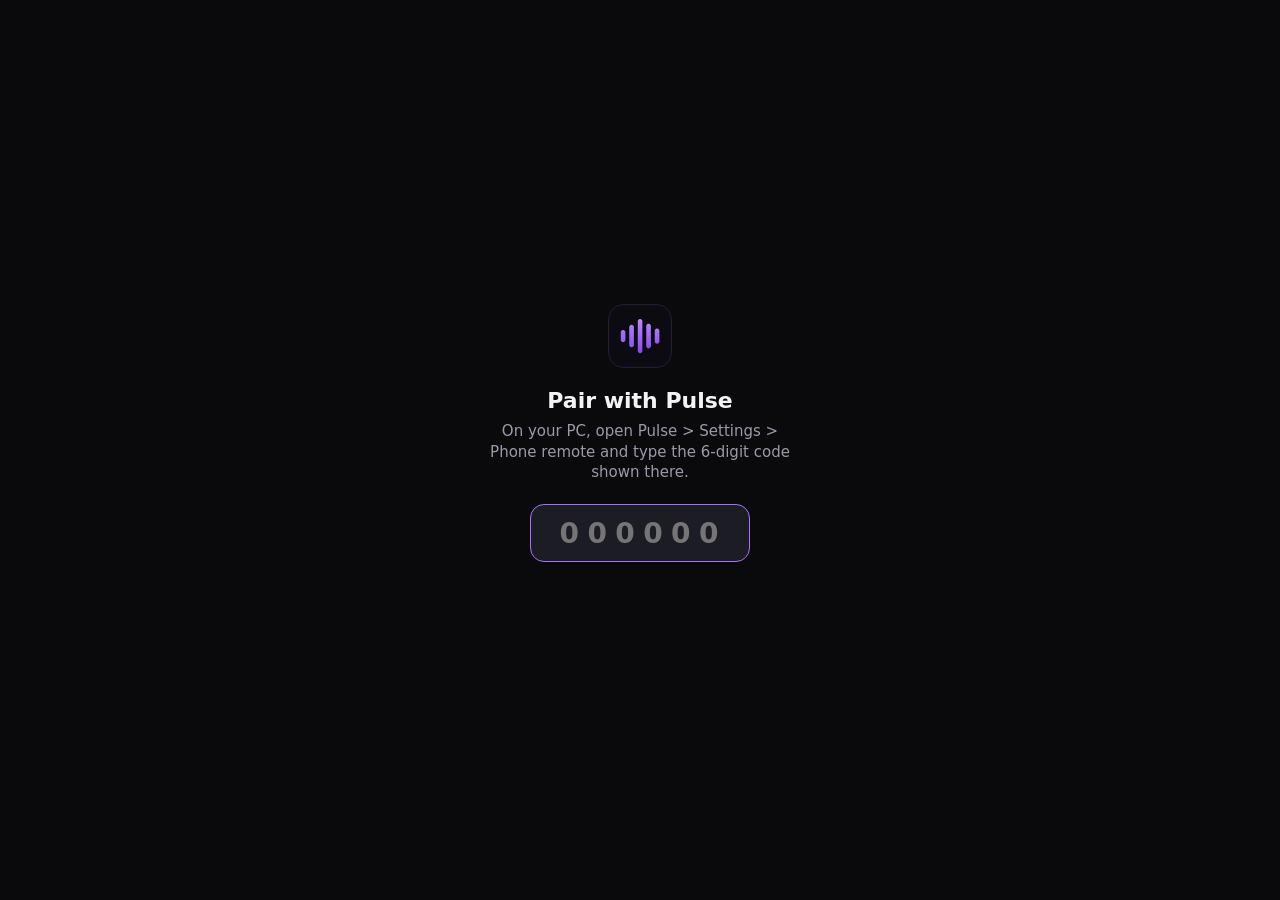
<file: ui/remote.html>
<!doctype html>
<html lang="en">
<head>
<meta charset="utf-8">
<meta name="viewport" content="width=device-width, initial-scale=1, viewport-fit=cover, user-scalable=no">
<meta name="theme-color" content="#0a0a0d">
<meta name="apple-mobile-web-app-capable" content="yes">
<meta name="apple-mobile-web-app-status-bar-style" content="black-translucent">
<title>Pulse remote</title>
<link rel="manifest" href="manifest.json">
<link rel="icon" href="icon.png">
<link rel="apple-touch-icon" href="icon.png">
<style>
:root { --bg: #0a0a0d; --panel: #14141a; --panel-2: #1c1c25; --line: #262631; --text: #f2f2f7; --muted: #9a9aaa; --faint: #6c6c7c; --accent: #a970ff; --accent-2: #7c3aed; }
* { box-sizing: border-box; -webkit-tap-highlight-color: transparent; }
html, body { height: 100%; margin: 0; }
body { background: var(--bg); color: var(--text); font: 15px/1.35 Inter, system-ui, -apple-system, "Segoe UI", Roboto, sans-serif; -webkit-font-smoothing: antialiased; overflow: hidden; user-select: none; -webkit-user-select: none; touch-action: manipulation; }
button { font: inherit; color: inherit; background: none; border: 0; padding: 0; cursor: pointer; }
svg { width: 100%; height: 100%; fill: currentColor; display: block; }
[hidden] { display: none !important; }
#app { height: 100%; max-width: 520px; margin: 0 auto; display: flex; flex-direction: column; padding: env(safe-area-inset-top) 0 env(safe-area-inset-bottom); }
header { display: flex; align-items: center; gap: 10px; padding: 14px 20px 6px; flex: none; }
header img { width: 24px; height: 24px; border-radius: 6px; }
header b { font-size: 17px; font-weight: 600; flex: 1; }
#conn { font-size: 12px; color: var(--faint); display: flex; align-items: center; gap: 6px; }
#conn i { width: 7px; height: 7px; border-radius: 50%; background: #e5484d; }
#conn.ok i { background: #3ecf8e; }
main { flex: 1; min-height: 0; position: relative; }
.pane { position: absolute; inset: 0; overflow-y: auto; -webkit-overflow-scrolling: touch; padding: 6px 20px 16px; }
nav { flex: none; display: flex; border-top: 1px solid var(--line); background: var(--panel); }
nav button { flex: 1; padding: 9px 0 8px; display: flex; flex-direction: column; align-items: center; gap: 3px; font-size: 11px; color: var(--faint); }
nav button i { width: 22px; height: 22px; }
nav button.on { color: var(--accent); }

/* now playing */
#now { display: flex; flex-direction: column; align-items: center; justify-content: center; min-height: 100%; }
#art { width: min(72vw, 300px, 42vh); aspect-ratio: 1; border-radius: 18px; background: linear-gradient(135deg, #3b2670, #17102e); box-shadow: 0 18px 50px rgba(0, 0, 0, .55); overflow: hidden; position: relative; flex: none; }
#art img { position: absolute; inset: 0; width: 100%; height: 100%; object-fit: cover; }
#art i { position: absolute; inset: 32%; color: rgba(255, 255, 255, .55); }
#title { margin-top: 22px; font-size: 20px; font-weight: 600; text-align: center; max-width: 100%; overflow: hidden; text-overflow: ellipsis; white-space: nowrap; }
#artist { margin-top: 3px; color: var(--muted); text-align: center; max-width: 100%; overflow: hidden; text-overflow: ellipsis; white-space: nowrap; }
.row { width: 100%; display: flex; align-items: center; gap: 12px; }
#seekrow { margin-top: 20px; font-size: 12px; color: var(--muted); font-variant-numeric: tabular-nums; }
#seekrow span { width: 38px; }
#seekrow span:last-child { text-align: right; }
input[type=range] { -webkit-appearance: none; appearance: none; flex: 1; height: 28px; background: none; margin: 0; --p: 0%; }
input[type=range]::-webkit-slider-runnable-track { height: 5px; border-radius: 3px; background: linear-gradient(to right, var(--accent) var(--p), #2e2e3a var(--p)); }
input[type=range]::-moz-range-track { height: 5px; border-radius: 3px; background: #2e2e3a; }
input[type=range]::-moz-range-progress { height: 5px; border-radius: 3px; background: var(--accent); }
input[type=range]::-webkit-slider-thumb { -webkit-appearance: none; width: 16px; height: 16px; margin-top: -5.5px; border-radius: 50%; background: #fff; box-shadow: 0 1px 4px rgba(0, 0, 0, .5); }
input[type=range]::-moz-range-thumb { width: 16px; height: 16px; border: 0; border-radius: 50%; background: #fff; }
#ctl { margin-top: 10px; justify-content: space-between; }
#ctl button { width: 46px; height: 46px; padding: 11px; color: var(--muted); border-radius: 50%; }
#ctl button:active { background: var(--panel-2); }
#ctl button.on { color: var(--accent); }
#ctl .big { padding: 9px; color: var(--text); width: 52px; height: 52px; }
#ctl #play { width: 68px; height: 68px; padding: 19px; background: #fff; color: #0a0a0d; }
#ctl #play:active { transform: scale(.95); background: #ddd; }
#ctl #play.loading { opacity: .6; }
#volrow { margin-top: 14px; color: var(--muted); }
#volrow i { width: 20px; height: 20px; flex: none; }
#like { width: 40px; height: 40px; padding: 9px; color: var(--muted); flex: none; }
#like.on { color: var(--accent); }
#lockmsg { margin-top: 10px; min-height: 18px; font-size: 12px; color: var(--faint); text-align: center; }
#lockmsg.on { color: #3ecf8e; }

/* lists */
.search { display: flex; align-items: center; gap: 10px; background: var(--panel-2); border-radius: 12px; padding: 0 14px; position: sticky; top: 0; z-index: 2; box-shadow: 0 0 0 8px var(--bg); }
.search i { width: 18px; height: 18px; color: var(--faint); flex: none; }
.search input { flex: 1; min-width: 0; height: 46px; background: none; border: 0; outline: 0; color: var(--text); font: inherit; font-size: 16px; user-select: text; -webkit-user-select: text; }
.item { display: flex; align-items: center; gap: 12px; padding: 8px 0; }
.item .th { width: 48px; height: 48px; border-radius: 8px; background: var(--panel-2) center / cover; flex: none; }
.item .tt { flex: 1; min-width: 0; }
.item .t { font-weight: 500; overflow: hidden; text-overflow: ellipsis; white-space: nowrap; }
.item .a { color: var(--muted); font-size: 13px; overflow: hidden; text-overflow: ellipsis; white-space: nowrap; }
.item .add { width: 40px; height: 40px; padding: 9px; color: var(--muted); flex: none; border-radius: 50%; }
.item .add:active { background: var(--panel-2); color: var(--accent); }
.item:active .t { color: var(--accent); }
.note { color: var(--muted); text-align: center; padding: 34px 10px; }
h2 { font-size: 13px; font-weight: 600; color: var(--faint); text-transform: uppercase; letter-spacing: .06em; margin: 14px 0 6px; }
.list { margin-top: 12px; }

/* pairing */
#pair { position: fixed; inset: 0; background: var(--bg); display: flex; flex-direction: column; align-items: center; justify-content: center; padding: 30px; text-align: center; z-index: 10; }
#pair img { width: 64px; height: 64px; border-radius: 16px; }
#pair h1 { font-size: 22px; margin: 18px 0 6px; font-weight: 600; }
#pair p { color: var(--muted); margin: 0 0 22px; max-width: 300px; }
#code { width: 220px; height: 58px; text-align: center; font: 600 28px/1 Inter, system-ui, sans-serif; letter-spacing: .3em; padding-left: .3em; background: var(--panel-2); color: var(--text); border: 1px solid var(--line); border-radius: 14px; outline: 0; user-select: text; -webkit-user-select: text; }
#code:focus { border-color: var(--accent); }
#pairmsg { height: 20px; margin-top: 14px; color: #ff8a8a; font-size: 14px; }
#toast { position: fixed; left: 50%; bottom: calc(84px + env(safe-area-inset-bottom)); transform: translateX(-50%); background: #2a2a36; padding: 9px 16px; border-radius: 20px; font-size: 14px; opacity: 0; transition: opacity .2s; pointer-events: none; z-index: 5; white-space: nowrap; }
#toast.on { opacity: 1; }
</style>
</head>
<body>
<div id="app">
  <header><img src="icon.png" alt=""><b>Pulse</b><div id="conn"><i></i><span>Connecting</span></div></header>
  <main>
    <section class="pane" id="p-now">
      <div id="now">
        <div id="art"><i data-ic="music"></i></div>
        <div id="title">Nothing playing</div>
        <div id="artist">Search for a song to start</div>
        <div class="row" id="seekrow"><span id="cur">0:00</span><input type="range" id="seek" min="0" max="1000" value="0"><span id="dur">0:00</span></div>
        <div class="row" id="ctl">
          <button id="shuffle" data-ic="shuffle" aria-label="Shuffle"></button>
          <button id="prev" class="big" data-ic="prev" aria-label="Previous"></button>
          <button id="play" data-ic="play" aria-label="Play or pause"></button>
          <button id="next" class="big" data-ic="next" aria-label="Next"></button>
          <button id="repeat" data-ic="repeat" aria-label="Repeat"></button>
        </div>
        <div class="row" id="volrow"><i data-ic="vol"></i><input type="range" id="vol" min="0" max="100" value="80"><button id="like" data-ic="hearto" aria-label="Like"></button></div>
        <div id="lockmsg"></div>
      </div>
    </section>
    <section class="pane" id="p-search" hidden>
      <label class="search"><i data-ic="search"></i><input id="q" type="search" placeholder="Search any song" autocomplete="off" autocapitalize="off" spellcheck="false" enterkeyhint="search"></label>
      <div class="list" id="results"><div class="note">Type a song or an artist. Tap a result to play it on your PC.</div></div>
    </section>
    <section class="pane" id="p-queue" hidden>
      <div class="list" id="queue"></div>
    </section>
  </main>
  <nav>
    <button data-tab="now" class="on"><i data-ic="music"></i>Playing</button>
    <button data-tab="search"><i data-ic="search"></i>Search</button>
    <button data-tab="queue"><i data-ic="queue"></i>Queue</button>
  </nav>
</div>
<div id="pair" hidden>
  <img src="icon.png" alt="">
  <h1>Pair with Pulse</h1>
  <p>On your PC, open Pulse &gt; Settings &gt; Phone remote and type the 6-digit code shown there.</p>
  <input id="code" inputmode="numeric" pattern="[0-9]*" maxlength="6" autocomplete="one-time-code" placeholder="000000">
  <div id="pairmsg"></div>
</div>
<div id="toast"></div>
<script>
(() => {
'use strict';
const IC = {
  play: 'M8 5v14l11-7z', pause: 'M6 19h4V5H6v14zm8-14v14h4V5h-4z',
  next: 'M6 18l8.5-6L6 6v12zM16 6v12h2V6h-2z', prev: 'M6 6h2v12H6zm3.5 6l8.5 6V6z',
  shuffle: 'M10.59 9.17L5.41 4 4 5.41l5.17 5.17 1.42-1.41zM14.5 4l2.04 2.04L4 18.59 5.41 20 17.96 7.46 20 9.5V4h-5.5zm.33 9.41l-1.41 1.41 3.13 3.13L14.5 20H20v-5.5l-2.04 2.04-3.13-3.13z',
  repeat: 'M7 7h10v3l4-4-4-4v3H5v6h2V7zm10 10H7v-3l-4 4 4 4v-3h12v-6h-2v4z',
  repeat1: 'M7 7h10v3l4-4-4-4v3H5v6h2V7zm10 10H7v-3l-4 4 4 4v-3h12v-6h-2v4zm-4-2V9h-1l-2 1v1h1.5v4H13z',
  heart: 'M12 21.35l-1.45-1.32C5.4 15.36 2 12.28 2 8.5 2 5.42 4.42 3 7.5 3c1.74 0 3.41.81 4.5 2.09C13.09 3.81 14.76 3 16.5 3 19.58 3 22 5.42 22 8.5c0 3.78-3.4 6.86-8.55 11.54L12 21.35z',
  hearto: 'M16.5 3c-1.74 0-3.41.81-4.5 2.09C10.91 3.81 9.24 3 7.5 3 4.42 3 2 5.42 2 8.5c0 3.78 3.4 6.86 8.55 11.54L12 21.35l1.45-1.32C18.6 15.36 22 12.28 22 8.5 22 5.42 19.58 3 16.5 3zm-4.4 15.55l-.1.1-.1-.1C7.14 14.24 4 11.39 4 8.5 4 6.5 5.5 5 7.5 5c1.54 0 3.04.99 3.57 2.36h1.87C13.46 5.99 14.96 5 16.5 5c2 0 3.5 1.5 3.5 3.5 0 2.89-3.14 5.74-7.9 10.05z',
  vol: 'M3 9v6h4l5 5V4L7 9H3zm13.5 3A4.5 4.5 0 0 0 14 7.97v8.05c1.48-.73 2.5-2.25 2.5-4.02zM14 3.23v2.06c2.89.86 5 3.54 5 6.71s-2.11 5.85-5 6.71v2.06c4.01-.91 7-4.49 7-8.77s-2.99-7.86-7-8.77z',
  music: 'M12 3v10.55A4 4 0 1 0 14 17V7h4V3h-6z',
  search: 'M15.5 14h-.79l-.28-.27A6.47 6.47 0 0 0 16 9.5 6.5 6.5 0 1 0 9.5 16c1.61 0 3.09-.59 4.23-1.57l.27.28v.79l5 4.99L20.49 19l-4.99-5zm-6 0C7.01 14 5 11.99 5 9.5S7.01 5 9.5 5 14 7.01 14 9.5 11.99 14 9.5 14z',
  queue: 'M15 6H3v2h12V6zm0 4H3v2h12v-2zM3 16h8v-2H3v2zM17 6v8.18c-.31-.11-.65-.18-1-.18-1.66 0-3 1.34-3 3s1.34 3 3 3 3-1.34 3-3V8h3V6h-5z',
  plus: 'M19 13h-6v6h-2v-6H5v-2h6V5h2v6h6v2z'
};
const $ = s => document.querySelector(s);
const svg = n => '<svg viewBox="0 0 24 24"><path d="' + IC[n] + '"/></svg>';
const setIc = (el, n) => { if (el.dataset.ic !== n || !el.firstChild) { el.dataset.ic = n; el.innerHTML = svg(n); } };
for (const el of document.querySelectorAll('[data-ic]')) el.insertAdjacentHTML('afterbegin', svg(el.dataset.ic));
const esc = s => String(s == null ? '' : s).replace(/[&<>"']/g, c => ({ '&': '&amp;', '<': '&lt;', '>': '&gt;', '"': '&quot;', "'": '&#39;' }[c]));
const fmt = ms => { const s = Math.max(0, Math.floor(ms / 1000)), h = Math.floor(s / 3600), m = Math.floor(s / 60) % 60; return (h ? h + ':' + String(m).padStart(2, '0') : m) + ':' + String(s % 60).padStart(2, '0'); };
const sleep = ms => new Promise(r => setTimeout(r, ms));
const store = { get(k) { try { return localStorage.getItem(k) || ''; } catch (e) { return ''; } }, set(k, v) { try { if (v) localStorage.setItem(k, v); else localStorage.removeItem(k); } catch (e) {} } };

let pendingCode = (location.hash.match(/\d{6}/) || [])[0] || '';
let KEY = store.get('pulse-key'), ST = null, VER = -1, recvAt = 0, baseT = 0, loop = 0, dragSeek = false, dragVol = 0, results = [];

function toast(m) { const t = $('#toast'); t.textContent = m; t.classList.add('on'); clearTimeout(toast.t); toast.t = setTimeout(() => t.classList.remove('on'), 1600); }
function setConn(ok) { const c = $('#conn'); c.classList.toggle('ok', ok); c.lastElementChild.textContent = ok ? 'Connected' : 'Reconnecting'; }

async function api(path, opts) {
  opts = opts || {};
  opts.headers = Object.assign({ 'X-Key': KEY }, opts.headers || {});
  const r = await fetch(path, opts);
  if (r.status === 401) {
    // this phone was forgotten: pair again, straight away when the address came with a fresh code
    KEY = ''; store.set('pulse-key', '');
    const c = pendingCode; pendingCode = '';
    if (c) pair(c).then(ok => { if (!ok) showPair(); }); else showPair();
    throw new Error('unpaired');
  }
  if (!r.ok) throw new Error('http ' + r.status);
  return r.json();
}
const cmd = c => api('cmd', { method: 'POST', headers: { 'Content-Type': 'application/json' }, body: JSON.stringify(c) }).catch(() => { toast("Couldn't reach Pulse"); });

// ---- pairing
function showPair() { $('#pair').hidden = false; loop++; setTimeout(() => $('#code').focus(), 100); }
async function pair(code) {
  $('#pairmsg').textContent = '';
  try {
    const r = await fetch('pair', { method: 'POST', headers: { 'Content-Type': 'application/json' }, body: JSON.stringify({ code }) });
    const d = await r.json().catch(() => ({}));
    if (!r.ok || !d.key) { $('#pairmsg').textContent = d.error || 'That did not work'; $('#code').value = ''; return false; }
    KEY = d.key; store.set('pulse-key', KEY);
    $('#pair').hidden = true; $('#code').blur();
    start();
    return true;
  } catch (e) { $('#pairmsg').textContent = "Can't reach Pulse. Same Wi-Fi as the PC?"; return false; }
}
$('#code').addEventListener('input', e => { const v = e.target.value.replace(/\D/g, '').slice(0, 6); e.target.value = v; if (v.length === 6) pair(v); });

// ---- state
function start() {
  const me = ++loop;
  (async () => {
    while (me === loop && KEY) {
      try {
        const r = await api('state?v=' + VER);
        if (me !== loop) return;
        VER = r.v;
        if (r.s) { ST = r.s; recvAt = performance.now(); baseT = ST.t + (ST.playing ? (r.age || 0) : 0); render(); }
        setConn(true);
      } catch (e) {
        if (!KEY || me !== loop) return;
        setConn(false); VER = -1;
        await sleep(1500);
      }
    }
  })();
}
const posNow = () => (!ST ? 0 : Math.min(ST.dur || Infinity, baseT + (ST.playing ? performance.now() - recvAt : 0)));
function setRange(el, v) { el.value = v; el.style.setProperty('--p', (100 * (v - el.min) / (el.max - el.min || 1)) + '%'); }
function tickPos() {
  if (!ST || dragSeek) return;
  const t = posNow(), d = ST.dur || 0;
  $('#cur').textContent = fmt(t); $('#dur').textContent = fmt(d);
  setRange($('#seek'), d ? Math.round(1000 * t / d) : 0);
}
const artUrl = a => (!a ? '' : (/^https?:/.test(a) ? a : a + '?key=' + encodeURIComponent(KEY)));
function render() {
  const c = ST && ST.cur;
  $('#title').textContent = c ? (c.title || 'Loading…') : 'Nothing playing';
  $('#artist').textContent = c ? c.artist : 'Search for a song to start';
  const art = $('#art'), src = c ? artUrl(c.art) : '';
  if (art.dataset.src !== src) {
    art.dataset.src = src;
    const old = art.querySelector('img'); if (old) old.remove();
    if (src) { const im = new Image(); im.onerror = () => im.remove(); im.src = src; art.appendChild(im); }
  }
  const p = $('#play');
  setIc(p, ST && ST.playing ? 'pause' : 'play'); p.classList.toggle('loading', !!(ST && ST.loading));
  $('#shuffle').classList.toggle('on', !!(ST && ST.shuffle));
  const r = $('#repeat'); r.classList.toggle('on', !!(ST && ST.repeat !== 'off')); setIc(r, ST && ST.repeat === 'one' ? 'repeat1' : 'repeat');
  const l = $('#like'); l.classList.toggle('on', !!(c && c.liked)); setIc(l, c && c.liked ? 'heart' : 'hearto'); l.style.visibility = c ? '' : 'hidden';
  if (ST && Date.now() - dragVol > 900) setRange($('#vol'), Math.round((ST.vol || 0) * 100));
  tickPos();
  renderQueue();
  syncLock();
  document.title = c && c.title ? c.title + ' · Pulse' : 'Pulse remote';
}
function item(t, i, add) {
  const a = artUrl(t.art);
  return '<div class="item" data-i="' + i + '"><div class="th"' + (a ? ' style="background-image:url(&quot;' + esc(a) + '&quot;)"' : '') + '></div><div class="tt"><div class="t">' + esc(t.title || 'Track') + '</div><div class="a">' + esc(t.artist || '') + (t.dur ? ' · ' + fmt(t.dur) : '') + '</div></div>' +
    (add ? '<button class="add" data-add="' + i + '" aria-label="Add to queue">' + svg('plus') + '</button>' : '') + '</div>';
}
function renderQueue() {
  const q = (ST && ST.queue) || [], el = $('#queue');
  const key = JSON.stringify(q.map(x => [x.i, x.title]));
  if (el.dataset.key === key) return;
  el.dataset.key = key;
  el.innerHTML = q.length ? '<h2>Next up</h2>' + q.map(t => item(t, t.i, false)).join('') : '<div class="note">Nothing queued after this song.</div>';
}
setInterval(tickPos, 500);

// ---- lock screen
// A phone only shows "Now Playing" on its lock screen for something that plays sound on the phone itself.
// So after the first tap this page loops a silent sound and tells the phone, through the Media Session API,
// that it is the PC's song: the lock screen (and headphone buttons) then show and control Pulse.
const LOCK = { armed: false, hold: 0, key: '', audio: null, last: 0, mine: 0, acted: 0, ok: 'mediaSession' in navigator && typeof MediaMetadata === 'function' };
window.__lock = LOCK;
const LOCK_LEN = 600, LOCK_MID = 300; // the silent sound is 10 minutes long and kept near its middle
function silentWav(seconds) {
  const rate = 8000, n = rate * seconds, b = new ArrayBuffer(44 + n * 2), v = new DataView(b);
  const str = (o, t) => { for (let i = 0; i < t.length; i++) v.setUint8(o + i, t.charCodeAt(i)); };
  str(0, 'RIFF'); v.setUint32(4, 36 + n * 2, true); str(8, 'WAVE'); str(12, 'fmt '); v.setUint32(16, 16, true); v.setUint16(20, 1, true); v.setUint16(22, 1, true);
  v.setUint32(24, rate, true); v.setUint32(28, rate * 2, true); v.setUint16(32, 2, true); v.setUint16(34, 16, true); str(36, 'data'); v.setUint32(40, n * 2, true);
  return URL.createObjectURL(new Blob([b], { type: 'audio/wav' }));
}
function lockMsg() {
  const el = $('#lockmsg');
  el.classList.toggle('on', LOCK.ok && LOCK.armed);
  el.textContent = !LOCK.ok ? '' : (LOCK.armed ? 'Showing on your lock screen' : 'Tap anything once to show Pulse on your lock screen');
}
// moves the silent sound back to its middle (our own move, so it is not mistaken for a skip button)
function recentre() {
  const au = LOCK.audio;
  if (!au) return;
  LOCK.mine = Date.now() + 1200;
  LOCK.last = LOCK_MID;
  try { au.currentTime = LOCK_MID; } catch (e) {}
}
// Lock-screen buttons. iPhones only swap their default "10 seconds back / forward" buttons for
// "previous / next song" when these are registered once the sound is really playing, with the two
// skip actions explicitly cleared, so this runs again every time playback starts.
function bindLock() {
  if (!LOCK.ok) return;
  const act = (a, f) => { try { navigator.mediaSession.setActionHandler(a, f); } catch (e) {} };
  const local = playing => { LOCK.hold = Date.now() + 2000; if (ST) { baseT = posNow(); recvAt = performance.now(); ST.playing = playing; render(); } };
  act('play', () => { if (LOCK.audio) LOCK.audio.play().catch(() => {}); local(true); cmd({ cmd: 'resume' }); });
  act('pause', () => { if (LOCK.audio) LOCK.audio.pause(); local(false); cmd({ cmd: 'pause' }); });
  act('seekbackward', null);
  act('seekforward', null);
  act('nexttrack', () => lockSkip('next'));
  act('previoustrack', () => lockSkip('prev'));
  act('seekto', d => { if (d && d.seekTime != null && ST) { baseT = d.seekTime * 1000; recvAt = performance.now(); cmd({ cmd: 'seek', ms: Math.round(d.seekTime * 1000) }); syncLock(); } });
}
function lockSkip(dir) {
  if (Date.now() - LOCK.acted < 350) return; // one press, one song
  LOCK.acted = Date.now();
  cmd({ cmd: dir });
}
function armLock() {
  if (!LOCK.ok || LOCK.armed) return;
  if (!LOCK.audio) {
    const au = LOCK.audio = new Audio(silentWav(LOCK_LEN));
    au.loop = true; au.preload = 'auto';
    au.addEventListener('loadedmetadata', recentre);
    au.addEventListener('playing', bindLock);
    au.addEventListener('timeupdate', () => {
      if (au.seeking || Date.now() < LOCK.mine) return;
      LOCK.last = au.currentTime;
      if (au.currentTime > LOCK_LEN - 120 || au.currentTime < 120) recentre();
    });
    // Fallback: if the phone still shows its 10-second skip buttons, a press moves the silent sound by
    // about 10 seconds. That jump is read as "next song" (forward) or "previous song" (back).
    au.addEventListener('seeking', () => {
      if (Date.now() < LOCK.mine) return;
      const d = au.currentTime - LOCK.last;
      if (Math.abs(d) < 4) return;
      lockSkip(d > 0 ? 'next' : 'prev');
      recentre();
    });
  }
  LOCK.armed = true;
  LOCK.audio.play().then(() => { bindLock(); if (!(ST && ST.playing)) LOCK.audio.pause(); syncLock(); lockMsg(); }, () => { LOCK.armed = false; lockMsg(); });
}
function syncLock() {
  if (!LOCK.ok) return;
  const ms = navigator.mediaSession, c = ST && ST.cur;
  if (c) {
    const art = artUrl(c.art), key = c.title + '|' + c.artist + '|' + art;
    if (key !== LOCK.key) {
      LOCK.key = key;
      try { ms.metadata = new MediaMetadata({ title: c.title || 'Pulse', artist: c.artist || '', album: 'Pulse', artwork: art ? [{ src: new URL(art, location.href).href, sizes: '320x180', type: 'image/jpeg' }] : [] }); } catch (e) {}
      bindLock();
    }
  }
  const playing = !!(ST && ST.playing);
  if (LOCK.armed && LOCK.audio && Date.now() > LOCK.hold) {
    if (playing && LOCK.audio.paused) LOCK.audio.play().catch(() => {});
    else if (!playing && !LOCK.audio.paused) LOCK.audio.pause();
  }
  try { ms.playbackState = playing ? 'playing' : 'paused'; } catch (e) {}
  try { if (ms.setPositionState && ST && ST.dur > 0) ms.setPositionState({ duration: ST.dur / 1000, position: Math.max(0, Math.min(ST.dur, posNow())) / 1000, playbackRate: 1 }); } catch (e) {}
}
if (LOCK.ok) {
  bindLock();
  // any real tap counts; it has to be an event the phone accepts as "the user asked for sound"
  for (const ev of ['click', 'touchend', 'keydown']) document.addEventListener(ev, armLock, true);
}
lockMsg();

// ---- controls
$('#play').addEventListener('click', () => {
  const want = !(ST && ST.playing);
  LOCK.hold = Date.now() + 2000;
  if (ST) { baseT = posNow(); recvAt = performance.now(); ST.playing = want; render(); }
  if (LOCK.armed && LOCK.audio) { if (want) LOCK.audio.play().catch(() => {}); else LOCK.audio.pause(); }
  cmd({ cmd: want ? 'resume' : 'pause' });
});
$('#next').addEventListener('click', () => cmd({ cmd: 'next' }));
$('#prev').addEventListener('click', () => cmd({ cmd: 'prev' }));
$('#shuffle').addEventListener('click', () => cmd({ cmd: 'shuffle' }));
$('#repeat').addEventListener('click', () => cmd({ cmd: 'repeat' }));
$('#like').addEventListener('click', () => cmd({ cmd: 'like' }));
const seek = $('#seek'), vol = $('#vol');
seek.addEventListener('input', () => { dragSeek = true; setRange(seek, +seek.value); if (ST) $('#cur').textContent = fmt((ST.dur || 0) * seek.value / 1000); });
seek.addEventListener('change', () => { if (ST && ST.dur) { const ms = Math.round(ST.dur * seek.value / 1000); baseT = ms; recvAt = performance.now(); cmd({ cmd: 'seek', ms }); } dragSeek = false; });
let volT = 0, volLast = 0;
vol.addEventListener('input', () => {
  dragVol = Date.now(); setRange(vol, +vol.value);
  const send = () => { volLast = Date.now(); volT = 0; cmd({ cmd: 'vol', v: vol.value / 100 }); };
  if (Date.now() - volLast > 90) send(); else if (!volT) volT = setTimeout(send, 90);
});

// ---- tabs
for (const b of document.querySelectorAll('nav button')) b.addEventListener('click', () => {
  for (const x of document.querySelectorAll('nav button')) x.classList.toggle('on', x === b);
  for (const p of document.querySelectorAll('.pane')) p.hidden = p.id !== 'p-' + b.dataset.tab;
});

// ---- search
let qT = 0, qGen = 0;
const qEl = $('#q'), resEl = $('#results');
async function runSearch() {
  const q = qEl.value.trim(), me = ++qGen;
  if (!q) { results = []; resEl.innerHTML = '<div class="note">Type a song or an artist. Tap a result to play it on your PC.</div>'; return; }
  resEl.innerHTML = '<div class="note">Searching…</div>';
  try {
    const r = await api('search?q=' + encodeURIComponent(q));
    if (me !== qGen) return;
    results = (r.results || []).map(x => ({ id: x.id, title: x.title, artist: x.artist, dur: x.dur, art: 'https://i.ytimg.com/vi/' + x.id + '/mqdefault.jpg' }));
    resEl.innerHTML = results.length ? results.map((t, i) => item(t, i, true)).join('') : '<div class="note">Nothing found. Check the spelling or try fewer words.</div>';
  } catch (e) { if (me === qGen) resEl.innerHTML = '<div class="note">Search did not work. Is Pulse still open on the PC?</div>'; }
}
qEl.addEventListener('input', () => { clearTimeout(qT); qT = setTimeout(runSearch, 450); });
qEl.addEventListener('keydown', e => { if (e.key === 'Enter') { clearTimeout(qT); runSearch(); qEl.blur(); } });
const slim = t => ({ id: t.id, title: t.title, artist: t.artist, dur: t.dur });
resEl.addEventListener('click', e => {
  const add = e.target.closest('[data-add]'), it = e.target.closest('.item');
  if (add) { const t = results[+add.dataset.add]; if (t) { cmd({ cmd: 'queue', track: slim(t) }); toast('Added to queue'); } return; }
  if (it) { const i = +it.dataset.i; if (results[i]) { cmd({ cmd: 'play', tracks: results.map(slim), i }); toast('Playing on your PC'); } }
});
$('#queue').addEventListener('click', e => { const it = e.target.closest('.item'); if (it) cmd({ cmd: 'jump', i: +it.dataset.i }); });

document.addEventListener('visibilitychange', () => { if (!document.hidden && KEY) { VER = -1; start(); } });

// ---- go
if (pendingCode) { try { history.replaceState(null, '', location.pathname); } catch (e) {} }
if (KEY) start();
else if (pendingCode) { const c = pendingCode; pendingCode = ''; pair(c).then(ok => { if (!ok) showPair(); }); }
else showPair();
})();
</script>
</body>
</html>
</file>
